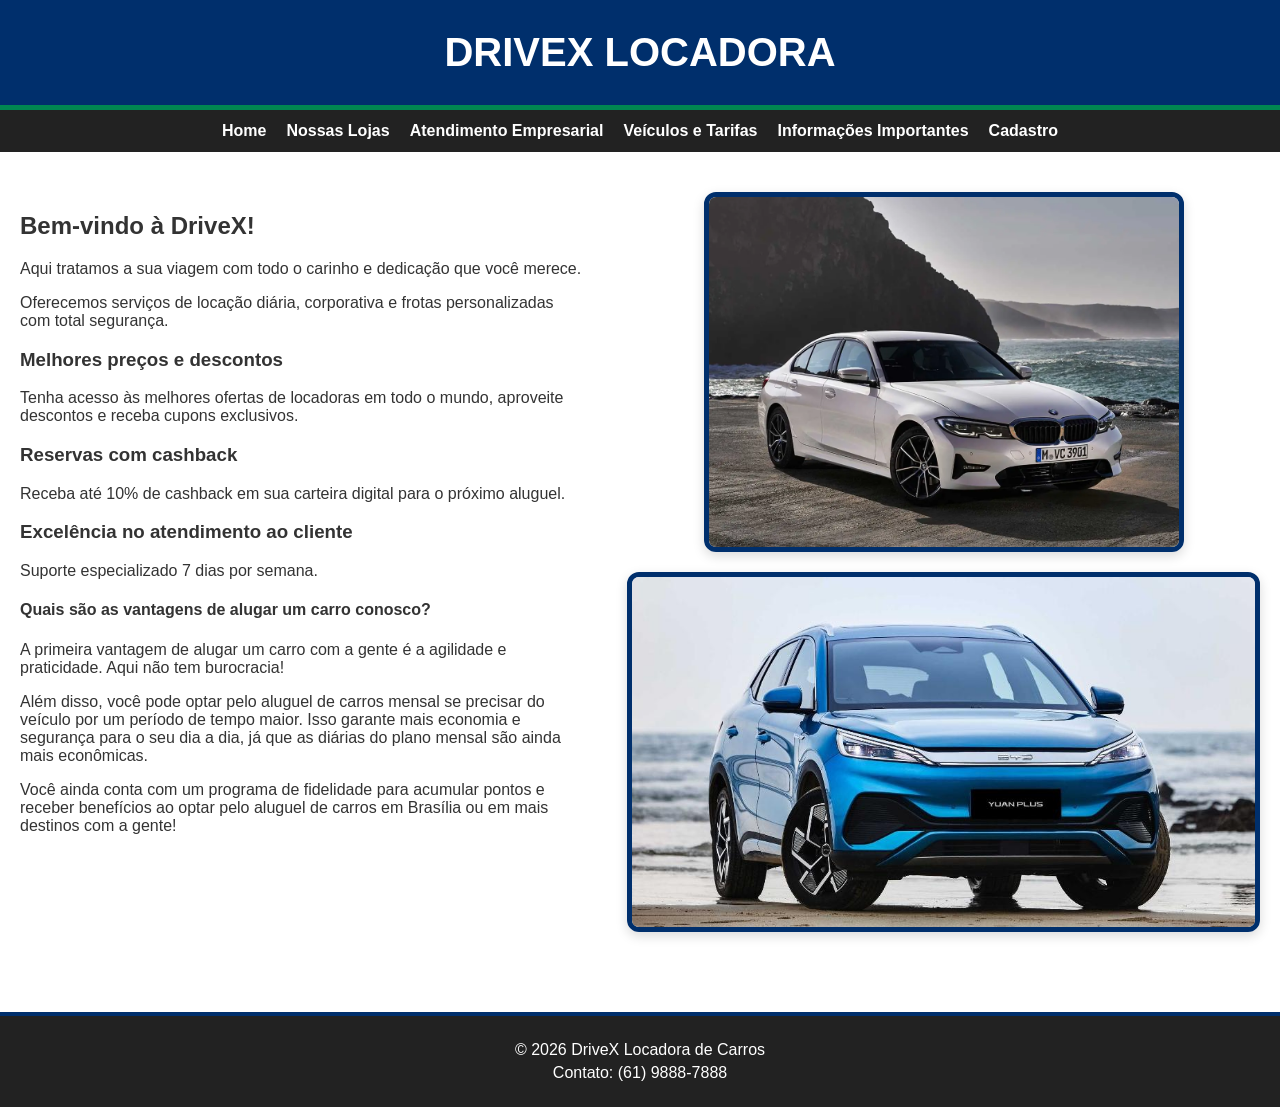
<file: index.html>
<!DOCTYPE html>
<html lang="pt-br">
<head>
    <meta charset="UTF-8">
    <title>DriveX - Locadora de Carros</title>
    <link rel="stylesheet" href="style.css">
</head>
<body>

    <header>
        <h1>DriveX Locadora</h1>
    </header>

    <nav>
        <ul>
            <li><a href="index.html">Home</a></li>
            <li><a href="loja.html">Nossas Lojas</a></li>
            <li><a href="empresarial.html">Atendimento Empresarial</a></li>
            <li><a href="dados.html">Veículos e Tarifas</a></li>
            <li><a href="conteudo.html">Informações Importantes</a></li>
            <li><a href="cadastro.html">Cadastro</a></li>
        </ul>
    </nav>

    <main>
        <div class="conteudo-texto">
            <h2>Bem-vindo à DriveX!</h2>
            <p>Aqui tratamos a sua viagem com todo o carinho e dedicação que você merece.</p>
            <p>Oferecemos serviços de locação diária, corporativa e frotas personalizadas com total segurança.</p>


<h3>Melhores preços e descontos</h3>

<p>Tenha acesso às melhores ofertas de locadoras em todo o mundo, aproveite descontos e receba cupons exclusivos.</p>


<h3>Reservas com cashback</h3>

<p>Receba até 10% de cashback em sua carteira digital para o próximo aluguel.</p>

<h3>Excelência no atendimento ao cliente</h3>

<p>Suporte especializado 7 dias por semana.</p>

<h4>Quais são as vantagens de alugar um carro conosco?</h4> 
<p>A primeira vantagem de alugar um carro com a gente é a agilidade e praticidade. Aqui não tem burocracia!</p>

<p>Além disso, você pode optar pelo aluguel de carros mensal se precisar do veículo por um período de tempo maior. Isso garante mais economia e segurança para o seu dia a dia, já que as diárias do plano mensal são ainda mais econômicas.</p>

<p>Você ainda conta com um programa de fidelidade para acumular pontos e receber benefícios ao optar pelo aluguel de carros em Brasília ou em mais destinos com a gente!</p>

        </div>
        
        <div class="foto-container">
            <img src="bmw.jpg" alt="BMW Premium DriveX">
            <img src="byd.jpg" alt="BYD Elétrico DriveX">
        </div>
    </main>

    <footer>
        <p>&copy; 2026 DriveX Locadora de Carros</p>
        <p>Contato: (61) 9888-7888</p>
    </footer>

</body>
</html>
</file>
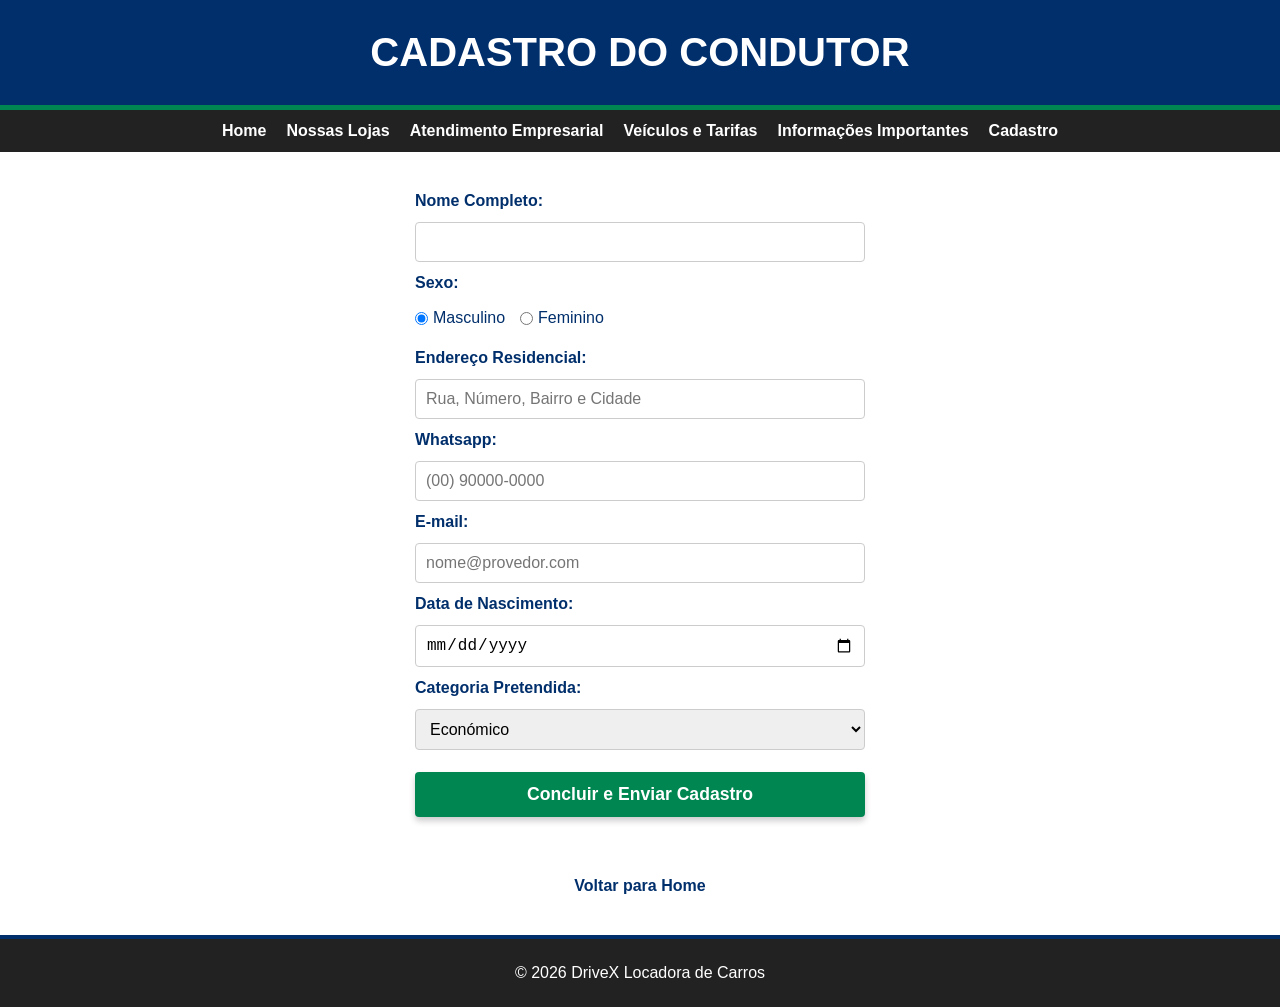
<file: cadastro.html>
<!DOCTYPE html>
<html lang="pt-br">
<head>
    <meta charset="UTF-8">
    <title>Cadastro do Condutor - DriveX</title>
    <link rel="stylesheet" href="style.css">
    <script src="script.js" defer></script>
    <style>
        .radio-group {
            display: flex;
            gap: 15px;
            align-items: center;
            padding: 5px 0 10px 0;
        }

        .radio-option {
            display: flex;
            align-items: center;
            gap: 5px;
            font-weight: normal;
            cursor: pointer;
        }

        .radio-option input[type="radio"] {
            margin: 0;
            cursor: pointer;
        }
    </style>
</head>
<body>

    <header>
        <h1>Cadastro do Condutor</h1>
    </header>

    <nav>
        <ul>
            <li><a href="index.html">Home</a></li>
            <li><a href="loja.html">Nossas Lojas</a></li>
            <li><a href="empresarial.html">Atendimento Empresarial</a></li>
            <li><a href="dados.html">Veículos e Tarifas</a></li>
            <li><a href="conteudo.html">Informações Importantes</a></li>
            <li><a href="cadastro.html">Cadastro</a></li>
        </ul>
    </nav>

    <main>
        <form id="formularioCadastro" onsubmit="return validarFormulario()">
            
            <label for="nome">Nome Completo:</label>
            <input type="text" id="nome" required>

            <label>Sexo:</label>
            <div class="radio-group">
                <label class="radio-option">
                    <input type="radio" name="sexo" value="masculino" checked> Masculino
                </label>
                <label class="radio-option">
                    <input type="radio" name="sexo" value="feminino"> Feminino
                </label>
                <label class="radio-option">
                   
                </label>
            </div>

            <label for="endereco">Endereço Residencial:</label>
            <input type="text" id="endereco" placeholder="Rua, Número, Bairro e Cidade" required>

            <label for="whatsapp">Whatsapp:</label>
            <input type="tel" id="whatsapp" placeholder="(00) 90000-0000" required>

            <label for="email">E-mail:</label>
            <input type="email" id="email" placeholder="nome@provedor.com" required>

            <label for="dataNascimento">Data de Nascimento:</label>
            <input type="date" id="dataNascimento" required>

            <label for="categoria">Categoria Pretendida:</label>
            <select id="categoria">
                <option value="economico">Económico</option>
                <option value="intermediario">Intermediário</option>
                <option value="suv">SUV</option>
                <option value="luxo">Luxo</option>
            </select>

            <button type="submit" style="background-color: #008751; box-shadow: 0 4px 6px rgba(0,0,0,0.2);">
                Concluir e Enviar Cadastro
            </button>
        </form>
    </main>

    <a href="index.html" class="voltar-link">Voltar para Home</a>

    <footer>
        <p>&copy; 2026 DriveX Locadora de Carros</p>
    </footer>

</body>
</html>
</file>
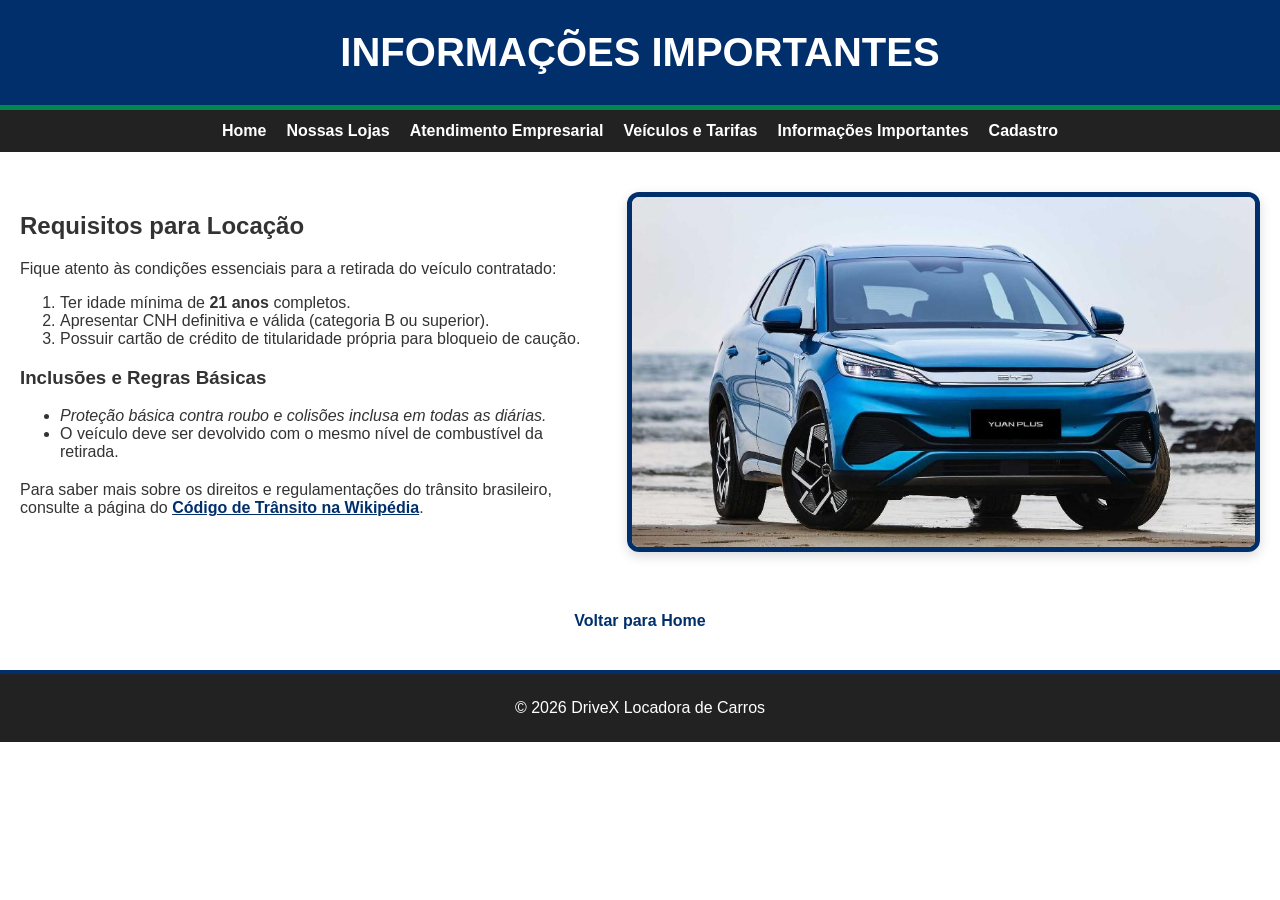
<file: conteudo.html>
<!DOCTYPE html>
<html lang="pt-br">
<head>
    <meta charset="UTF-8">
    <title>Informações Importantes - DriveX</title>
    <link rel="stylesheet" href="style.css">
</head>
<body>

    <header>
        <h1>Informações Importantes</h1>
    </header>

    <nav>
        <ul>
            <li><a href="index.html">Home</a></li>
            <li><a href="loja.html">Nossas Lojas</a></li>
            <li><a href="empresarial.html">Atendimento Empresarial</a></li>
            <li><a href="dados.html">Veículos e Tarifas</a></li>
            <li><a href="conteudo.html">Informações Importantes</a></li>
            <li><a href="cadastro.html">Cadastro</a></li>
        </ul>
    </nav>

    <main>
        <div class="conteudo-texto">
            <h2>Requisitos para Locação</h2>
            <p>Fique atento às condições essenciais para a retirada do veículo contratado:</p>
            
            <ol>
                <li>Ter idade mínima de <strong>21 anos</strong> completos.</li>
                <li>Apresentar CNH definitiva e válida (categoria B ou superior).</li>
                <li>Possuir cartão de crédito de titularidade própria para bloqueio de caução.</li>
            </ol>

            <h3>Inclusões e Regras Básicas</h3>
            <ul>
                <li><em>Proteção básica contra roubo e colisões inclusa em todas as diárias.</em></li>
                <li>O veículo deve ser devolvido com o mesmo nível de combustível da retirada.</li>
            </ul>

            <p style="margin-top: 20px;">Para saber mais sobre os direitos e regulamentações do trânsito brasileiro, consulte a página do <a href="https://pt.wikipedia.org/wiki/Código_de_Trânsito_Brasileiro" target="_blank" style="color: #002f6c; font-weight: bold;">Código de Trânsito na Wikipédia</a>.</p>
        </div>

        <div class="foto-container">
            <img src="byd.jpg" alt="Modelo BYD Sustentável">
        </div>
    </main>

    <a href="index.html" class="voltar-link">Voltar para Home</a>

    <footer>
        <p>&copy; 2026 DriveX Locadora de Carros</p>
    </footer>

</body>
</html>
</file>
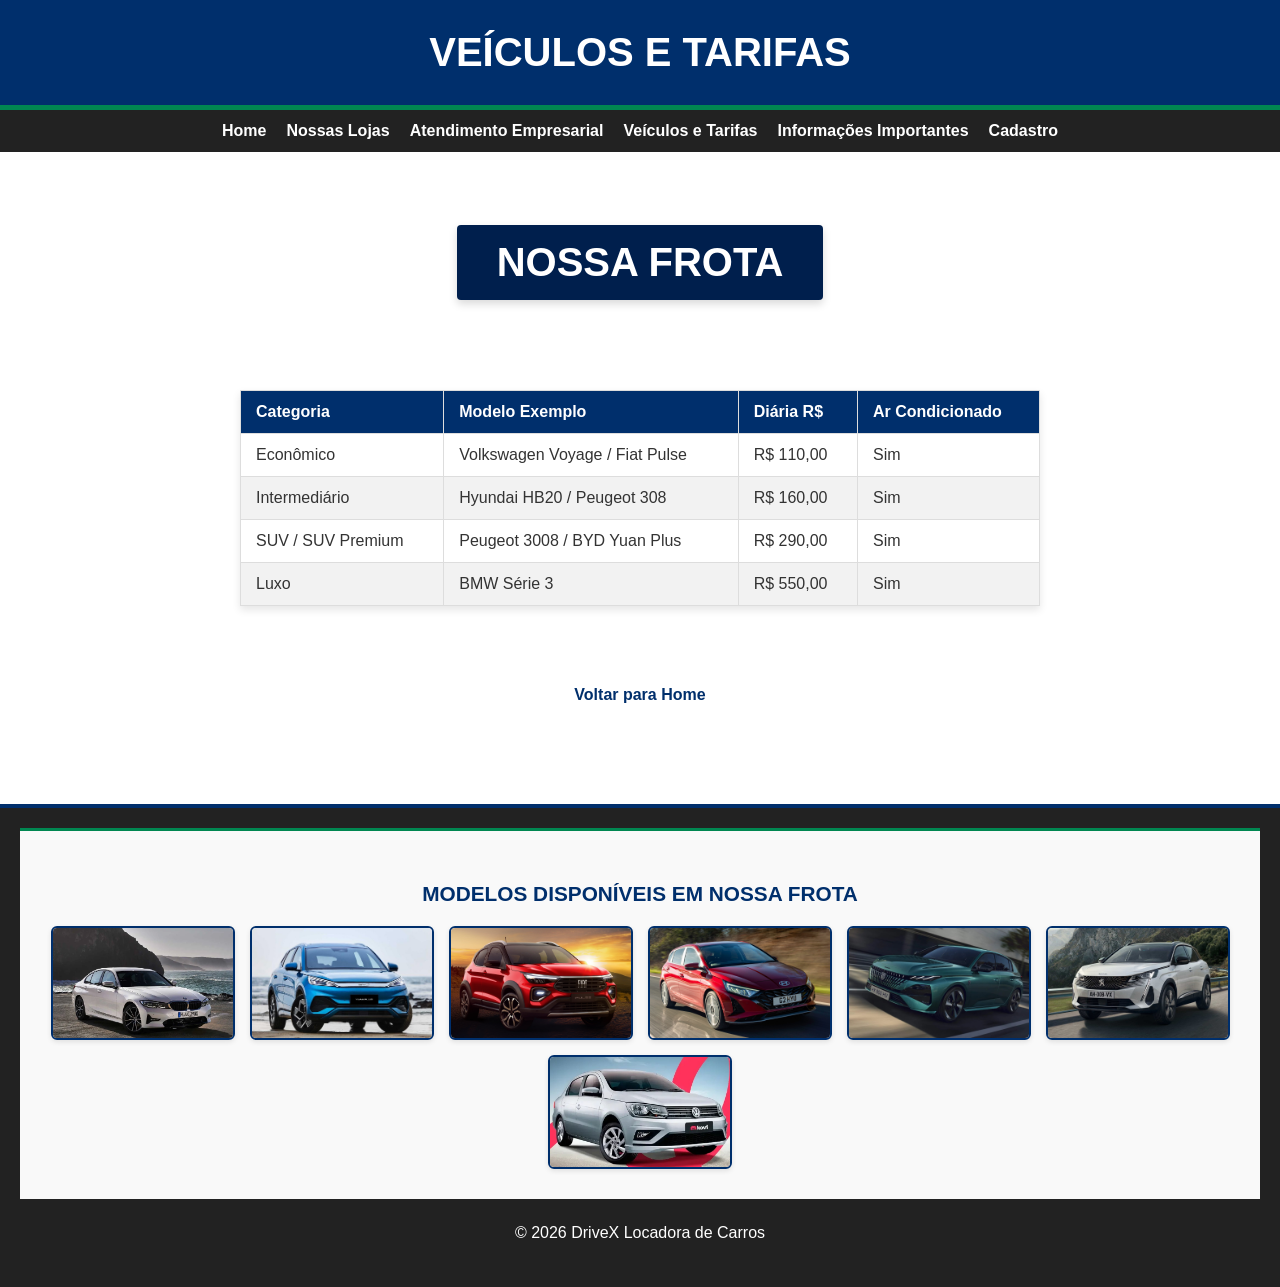
<file: dados.html>
<!DOCTYPE html>
<html lang="pt-br">
<head>
    <meta charset="UTF-8">
    <title>Veículos e Tarifas - DriveX</title>
    <link rel="stylesheet" href="style.css">
    <style>
     
        .tabela-veiculos th {
            background-color: #002f6c;             color: white;
        }
        .tabela-veiculos tr:nth-child(even) {
            background-color: #f2f2f2;
        }

        
        .caixa-titulo-frota {
            font-size: 2.5rem;                      color: white;                           background-color: #001f4d;  
            padding: 15px 40px;                     text-transform: uppercase; 
            border-radius: 4px;                     margin-bottom: 30px;        
            text-align: center;
            display: inline-block;                  box-shadow: 0 4px 8px rgba(0,0,0,0.15); 
        }

                .rodape-vitrine {
            background-color: #f9f9f9;
            padding: 30px 20px;
            border-top: 3px solid #008751; 
            text-align: center;
        }

        .rodape-vitrine h3 {
            color: #002f6c;
            margin-bottom: 20px;
            text-transform: uppercase;
            font-size: 1.3rem;
        }

        .galeria-rodape {
            display: flex;
            flex-wrap: wrap;
            justify-content: center;
            gap: 15px;
            max-width: 1200px;
            margin: 0 auto;
        }

        .galeria-rodape img {
            width: 180px;
            height: 110px;
            object-fit: cover;
            border-radius: 6px;
            border: 2px solid #002f6c;
            box-shadow: 0 2px 5px rgba(0,0,0,0.1);
            transition: transform 0.2s;
        }

        .galeria-rodape img:hover {
            transform: scale(1.05);
            border-color: #008751;
        }
    </style>
</head>
<body>

    <header>
        <h1>Veículos e Tarifas</h1>
    </header>

    <nav>
        <ul>
            <li><a href="index.html">Home</a></li>
            <li><a href="loja.html">Nossas Lojas</a></li>
            <li><a href="empresarial.html">Atendimento Empresarial</a></li>
            <li><a href="dados.html">Veículos e Tarifas</a></li>
            <li><a href="conteudo.html">Informações Importantes</a></li>
            <li><a href="cadastro.html">Cadastro</a></li>
        </ul>
    </nav>

    <main style="flex-direction: column; align-items: center; min-height: 40vh;">
        
        <h2 class="caixa-titulo-frota">Nossa Frota</h2>
        
        <table class="tabela-veiculos">
            <thead>
                <tr>
                    <th>Categoria</th>
                    <th>Modelo Exemplo</th>
                    <th>Diária R$</th>
                    <th>Ar Condicionado</th>
                </tr>
            </thead>
            <tbody>
                <tr>
                    <td>Econômico</td>
                    <td>Volkswagen Voyage / Fiat Pulse</td>
                    <td>R$ 110,00</td>
                    <td>Sim</td>
                </tr>
                <tr>
                    <td>Intermediário</td>
                    <td>Hyundai HB20 / Peugeot 308</td>
                    <td>R$ 160,00</td>
                    <td>Sim</td>
                </tr>
                <tr>
                    <td>SUV / SUV Premium</td>
                    <td>Peugeot 3008 / BYD Yuan Plus</td>
                    <td>R$ 290,00</td>
                    <td>Sim</td>
                </tr>
                <tr>
                    <td>Luxo</td>
                    <td>BMW Série 3</td>
                    <td>R$ 550,00</td>
                    <td>Sim</td>
                </tr>
            </tbody>
        </table>

        <a href="index.html" class="voltar-link">Voltar para Home</a>
    </main>

    <footer>
        <div class="rodape-vitrine">
            <h3>Modelos Disponíveis em Nossa Frota</h3>
            <div class="galeria-rodape">
                <img src="bmw.jpg" alt="BMW">
                <img src="byd.jpg" alt="BYD">
                <img src="Fia.jpg" alt="Fiat">
                <img src="hyundai.jpg" alt="Hyundai">
                <img src="peugeot 2.jpg" alt="Peugeot Hatch">
                <img src="peugeot.jpg" alt="Peugeot SUV">
                <img src="wolks.jpg" alt="Volkswagen">
            </div>
        </div>
        
        <div style="padding: 20px 0; background-color: #222222;">
            <p>&copy; 2026 DriveX Locadora de Carros</p>
        </div>
    </footer>

</body>
</html>
</file>
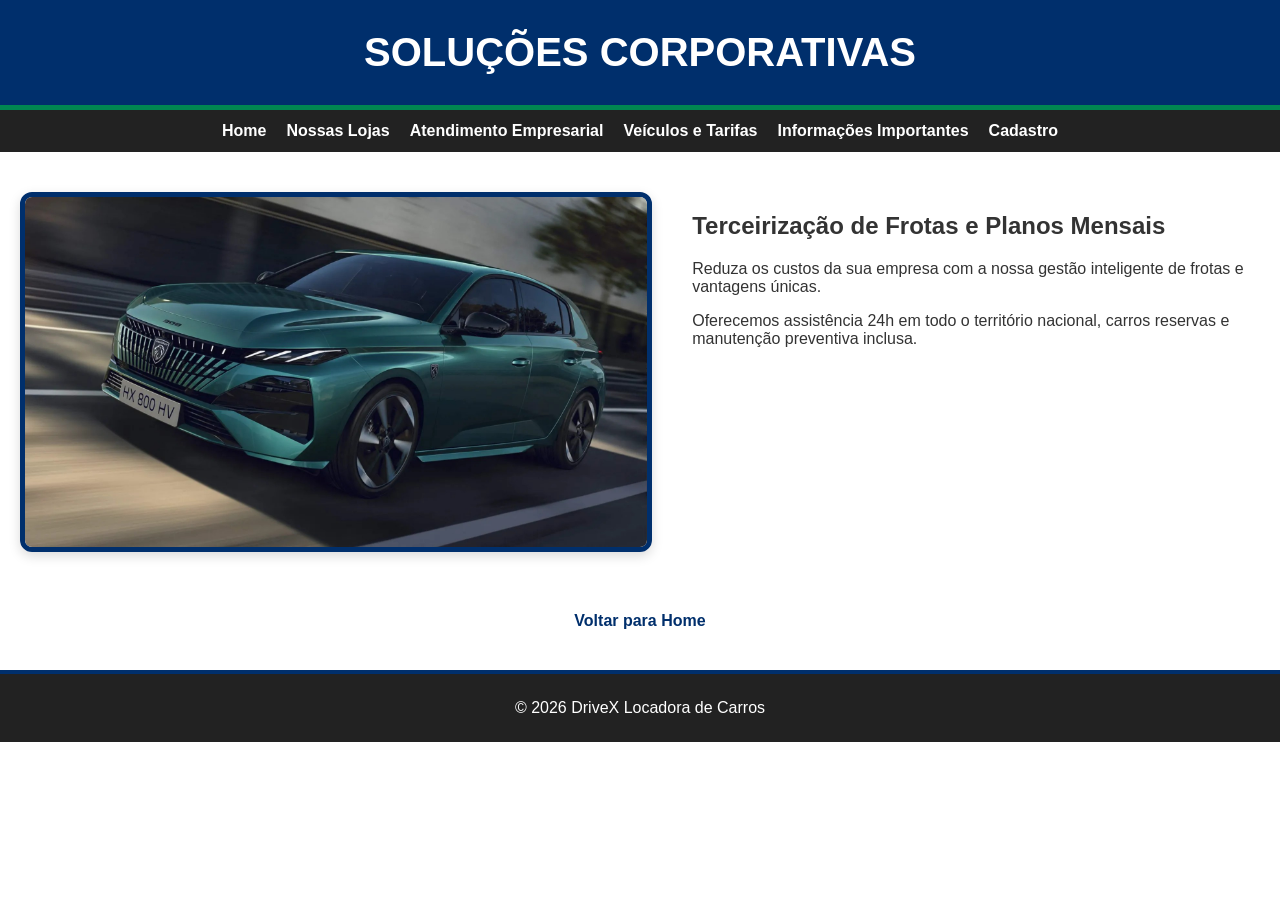
<file: empresarial.html>
<!DOCTYPE html>
<html lang="pt-br">
<head>
    <meta charset="UTF-8">
    <title>Atendimento Empresarial - DriveX</title>
    <link rel="stylesheet" href="style.css">
</head>
<body>

    <header>
        <h1>Soluções Corporativas</h1>
    </header>

    <nav>
        <ul>
            <li><a href="index.html">Home</a></li>
            <li><a href="loja.html">Nossas Lojas</a></li>
            <li><a href="empresarial.html">Atendimento Empresarial</a></li>
            <li><a href="dados.html">Veículos e Tarifas</a></li>
            <li><a href="conteudo.html">Informações Importantes</a></li>
            <li><a href="cadastro.html">Cadastro</a></li>
        </ul>
    </nav>

    <main>
        <div class="foto-container">
            <img src="peugeot 2.jpg" alt="Frota Corporativa Premium">
        </div>

        <div class="conteudo-texto">
            <h2>Terceirização de Frotas e Planos Mensais</h2>
            <p>Reduza os custos da sua empresa com a nossa gestão inteligente de frotas e vantagens únicas.</p>
            <p>Oferecemos assistência 24h em todo o território nacional, carros reservas e manutenção preventiva inclusa.</p>
        </div>
    </main>

    <a href="index.html" class="voltar-link">Voltar para Home</a>

    <footer>
        <p>&copy; 2026 DriveX Locadora de Carros</p>
    </footer>

</body>
</html>
</file>
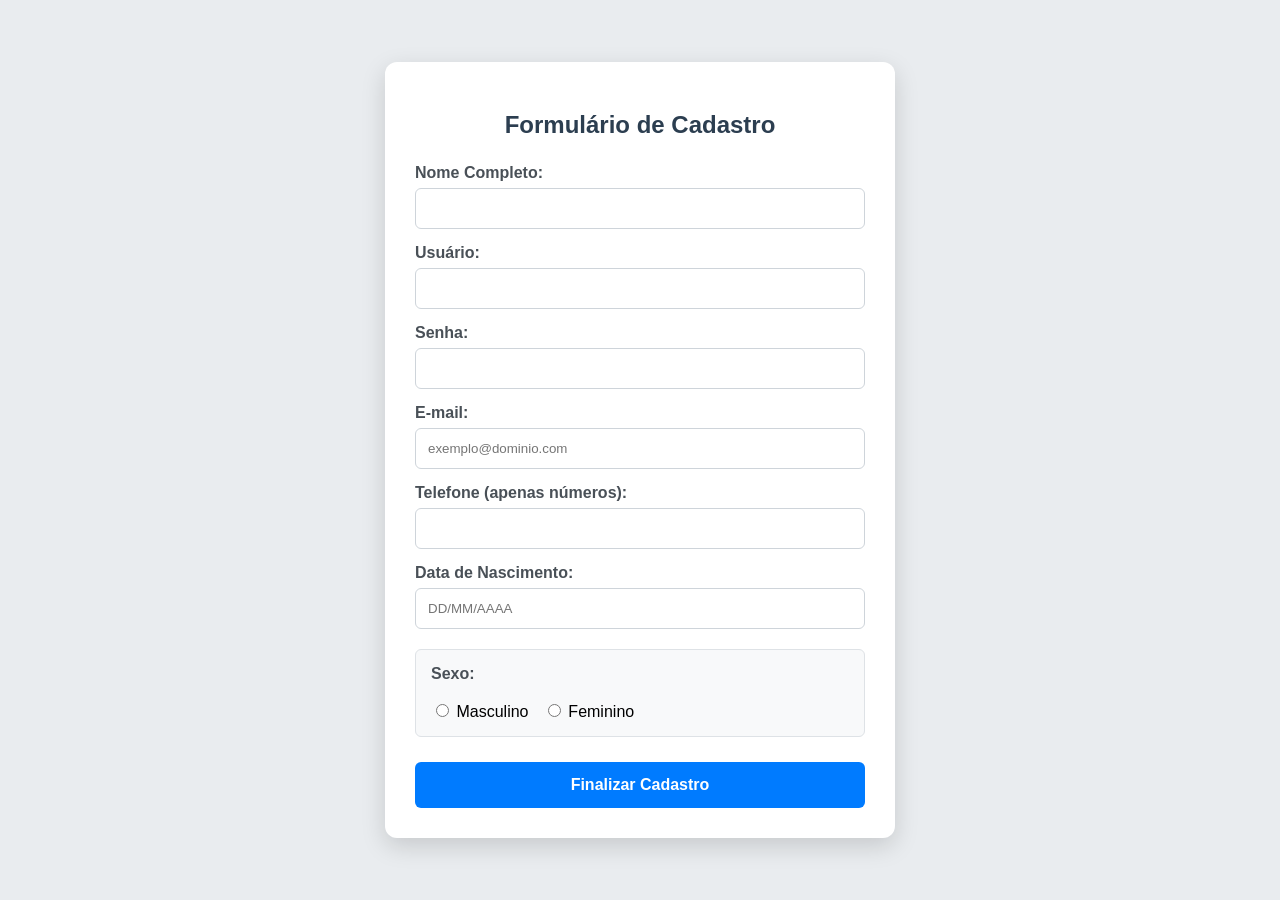
<file: formulario.html>
<!DOCTYPE html>
<html lang="pt-br">
<head>
    <meta charset="UTF-8">
    <meta name="viewport" content="width=device-width, initial-scale=1.0">
    <title>Cadastro Integrado</title>
    <style>
        /* CSS INTEGRADO */
        body {
            font-family: 'Segoe UI', Tahoma, Geneva, Verdana, sans-serif;
            background-color: #e9ecef;
            display: flex;
            justify-content: center;
            align-items: center;
            min-height: 100vh;
            margin: 0;
        }

        .container {
            background: #ffffff;
            padding: 30px;
            border-radius: 12px;
            box-shadow: 0 8px 24px rgba(0,0,0,0.15);
            width: 100%;
            max-width: 450px;
        }

        h2 {
            text-align: center;
            color: #2c3e50;
            margin-bottom: 25px;
        }

        label {
            display: block;
            margin-top: 15px;
            font-weight: 600;
            color: #495057;
        }

        input[type="text"],
        input[type="password"] {
            width: 100%;
            padding: 12px;
            margin-top: 6px;
            border: 1px solid #ced4da;
            border-radius: 6px;
            box-sizing: border-box;
            transition: border-color 0.3s;
        }

        input:focus {
            border-color: #007bff;
            outline: none;
        }

        .radio-group {
            margin-top: 20px;
            padding: 15px;
            background-color: #f8f9fa;
            border-radius: 6px;
            border: 1px solid #dee2e6;
        }

        .radio-group label {
            display: inline;
            margin-right: 10px;
        }

        button {
            width: 100%;
            padding: 14px;
            background-color: #007bff;
            color: white;
            border: none;
            border-radius: 6px;
            margin-top: 25px;
            cursor: pointer;
            font-size: 16px;
            font-weight: bold;
            transition: background-color 0.3s;
        }

        button:hover {
            background-color: #0056b3;
        }
    </style>
</head>
<body>

<div class="container">
    <h2>Formulário de Cadastro</h2>
    <form name="cadastro" onsubmit="return validaForm()">
        
        <label for="nome">Nome Completo:</label>
        <input type="text" id="nome" name="nome">

        <label for="user">Usuário:</label>
        <input type="text" id="user" name="user">

        <label for="senha">Senha:</label>
        <input type="password" id="senha" name="senha">

        <label for="email">E-mail:</label>
        <input type="text" id="email" name="email" placeholder="exemplo@dominio.com">

        <label for="telefone">Telefone (apenas números):</label>
        <input type="text" id="telefone" name="telefone">

        <label for="nasce">Data de Nascimento:</label>
        <input type="text" id="nasce" name="nasce" placeholder="DD/MM/AAAA">

        <div class="radio-group">
            <span style="font-weight:bold; color:#495057;">Sexo:</span><br><br>
            <input type="radio" name="sexo" value="M"> Masculino
            <input type="radio" name="sexo" value="F" style="margin-left:15px;"> Feminino
        </div>

        <button type="submit">Finalizar Cadastro</button>
    </form>
</div>

<script>
    /* JAVASCRIPT INTEGRADO*/
    function validaForm() {
        var d = document.cadastro;

        // Validar nome
        if (d.nome.value == "") {
            alert("O campo " + d.nome.name + " deve ser preenchido!");
            d.nome.focus();
            return false;
        }

        // Validar user
        if (d.user.value == "") {
            alert("O campo " + d.user.name + " deve ser preenchido!");
            d.user.focus();
            return false;
        }

        // Validar senha
        if (d.senha.value == "") {
            alert("O campo " + d.senha.name + " deve ser preenchido!");
            d.senha.focus();
            return false;
        }

        // Validar email (vazio)
        if (d.email.value == "") {
            alert("O campo " + d.email.name + " deve ser preenchido!");
            d.email.focus();
            return false;
        }

        // Validar email (formato)
        var parte1 = d.email.value.indexOf("@");
        var parte2 = d.email.value.indexOf(".");
        var parte3 = d.email.value.length;
        if (!(parte1 >= 3 && parte2 >= 6 && parte3 >= 9)) {
            alert("O campo " + d.email.name + " deve conter um endereço eletrônico válido!");
            d.email.focus();
            return false;
        }

        // Validar telefone (vazio)
        if (d.telefone.value == "") {
            alert("O campo " + d.telefone.name + " deve ser preenchido!");
            d.telefone.focus();
            return false;
        }

        // Validar telefone (numérico)
        if (isNaN(d.telefone.value)) {
            alert("O campo " + d.telefone.name + " deve conter apenas números!");
            d.telefone.focus();
            return false;
        }

        // Validar data de nascimento
        var hoje = new Date();                 // Cria um objeto de data com o dia e hora atuais
        var anoAtual = hoje.getFullYear();     //Extrai o ano atual com 4 dígitos (ex: 2026)
        var barras = d.nasce.value.split("/"); // Quebra a data "10/05/1990" em ["10", "05", "1990"]

        if (barras.length == 3) { //Verifica se a estrutura básica da data está correta (deve ter 2 barras, gerando 3 partes)
            var dia = barras[0];
            var mes = barras[1];
            var ano = barras[2];
            var resultado = (!isNaN(dia) && (dia > 0) && (dia < 32)) &&    // Valida o DIA: Não pode ser texto, deve ser maior que 0 e menor que 32
                            (!isNaN(mes) && (mes > 0) && (mes < 13)) &&    // Valida o MÊS: Não pode ser texto, deve ser entre 1 e 12
                            (!isNaN(ano) && (ano.length == 4) && (ano <= anoAtual && ano >= 1900)); // Valida o ANO: Não pode ser texto, deve ter 4 dígitos, ser menor ou igual ao ano atual e não anterior a 1900
            
            if (!resultado) {
                alert("Formato de data inválido!");
                d.nasce.focus();
                return false;
            }
        } else {
            alert("Formato de data inválido!");
            d.nasce.focus();
            return false;
        }

        // Validar sexo
        if (!d.sexo[0].checked && !d.sexo[1].checked) {
            alert("Escolha o sexo!");
            return false;
        }

        alert("Cadastro realizado com sucesso!");
        return true;
    }
</script>

</body>
</html>
</file>
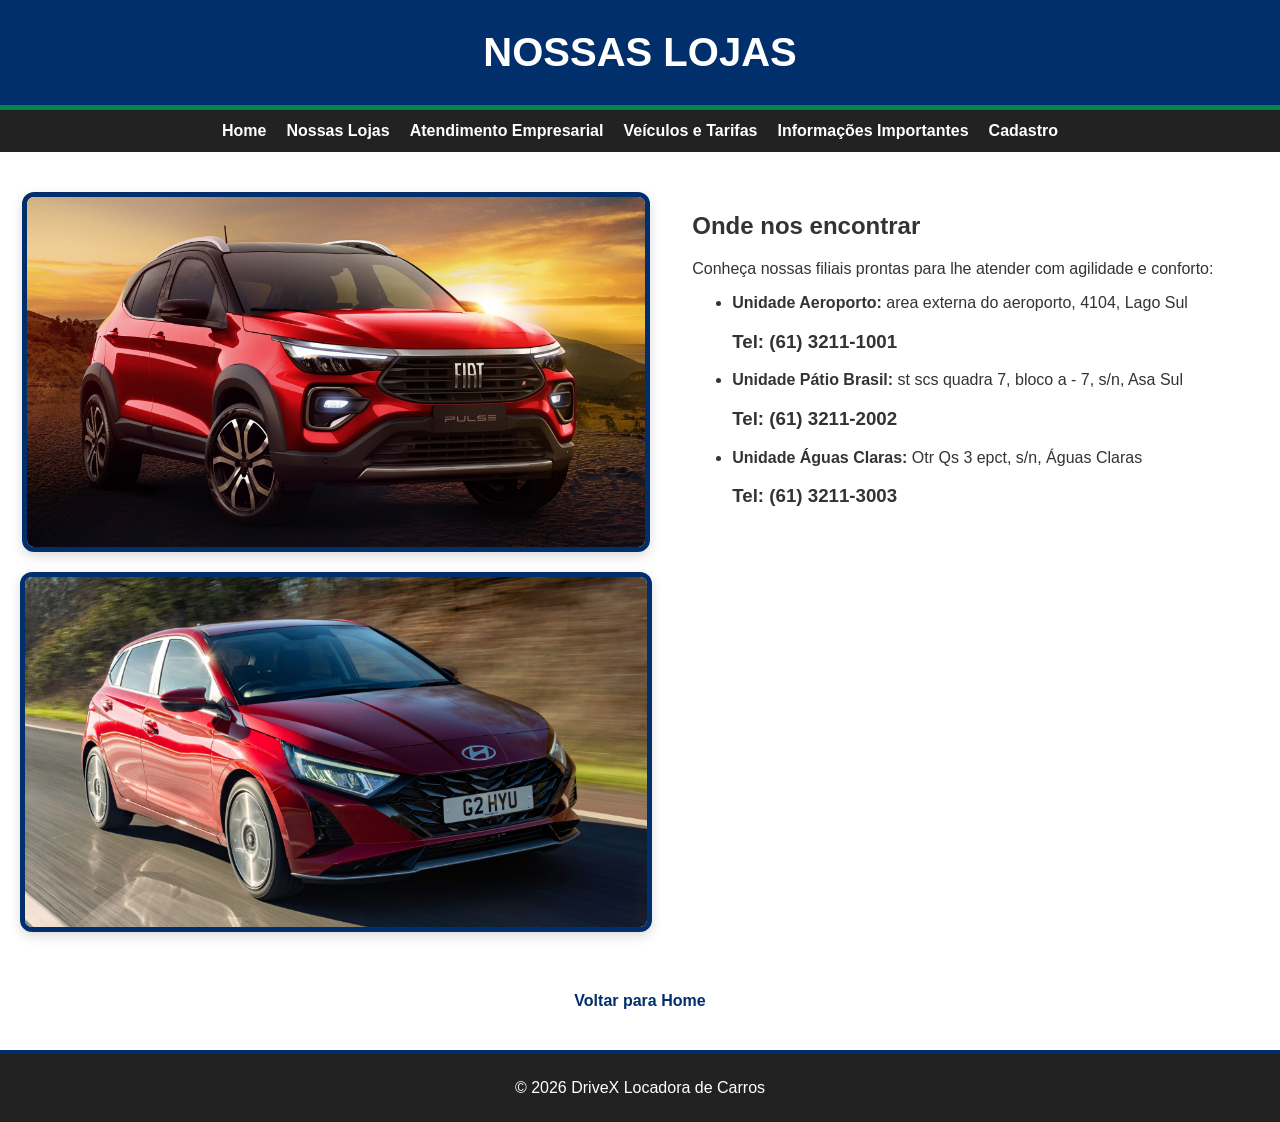
<file: loja.html>
<!DOCTYPE html>
<html lang="pt-br">
<head>
    <meta charset="UTF-8">
    <title>Nossas Lojas - DriveX</title>
    <link rel="stylesheet" href="style.css">
</head>
<body>

    <header>
        <h1>Nossas Lojas</h1>
    </header>

    <nav>
        <ul>
            <li><a href="index.html">Home</a></li>
            <li><a href="loja.html">Nossas Lojas</a></li>
            <li><a href="empresarial.html">Atendimento Empresarial</a></li>
            <li><a href="dados.html">Veículos e Tarifas</a></li>
            <li><a href="conteudo.html">Informações Importantes</a></li>
            <li><a href="cadastro.html">Cadastro</a></li>
        </ul>
    </nav>

    <main>
        <div class="foto-container">
            <img src="Fia.jpg" alt="Unidade Centro Fiat">
            <img src="hyundai.jpg" alt="Unidade Aeroporto Hyundai">
        </div>

        <div class="conteudo-texto">
            <h2>Onde nos encontrar</h2>
            <p>Conheça nossas filiais prontas para lhe atender com agilidade e conforto:</p>
            <ul>
                <li><strong>Unidade Aeroporto:</strong> area externa do aeroporto, 4104, Lago Sul 

 <h3>Tel: (61) 3211-1001 </h3> </li>
                <li><strong>Unidade Pátio Brasil:</strong> 
st scs quadra 7, bloco a - 7, s/n, Asa Sul
 <h3>Tel: (61) 3211-2002 </h3> </li>
                <li><strong>Unidade Águas Claras:</strong> Otr Qs 3 epct, s/n, Águas Claras  
<h3>Tel: (61) 3211-3003 </h3> </li>
            </ul>
        </div>
    </main>

    <a href="index.html" class="voltar-link">Voltar para Home</a>

    <footer>
        <p>&copy; 2026 DriveX Locadora de Carros</p>
    </footer>

</body>
</html>
</file>
<file: style.css>
/* Cores principais: Azul Anil (#002f6c), Verde Bandeira (#008751), Fundo Branco (#ffffff) */

body {
    margin: 0;
    padding: 0;
    font-family: Arial, sans-serif;
    background-color: #ffffff;
    color: #333333;
}

header { 
    background-color: #002f6c; /* Azul Anil */
    padding: 30px; 
    text-align: center; 
    color: white;
    border-bottom: 5px solid #008751; /* Verde Bandeira */
}

header h1 {
    margin: 0;
    text-transform: uppercase;
    font-size: 2.5rem;
}

nav ul {
    list-style: none;
    background: #222222;
    padding: 12px;
    margin: 0;
    display: flex;
    justify-content: center;
    gap: 20px;
    flex-wrap: wrap;
}

nav ul li a {
    color: white;
    text-decoration: none;
    font-weight: bold;
    transition: color 0.3s;
}

nav ul li a:hover {
    color: #008751;
}

main { 
    display: flex; 
    justify-content: center; 
    align-items: flex-start; 
    gap: 40px; 
    padding: 40px 20px;
    flex-wrap: wrap; 
}

.conteudo-texto {
    flex: 1;
    min-width: 300px;
    max-width: 600px;
}

.foto-container {
    display: flex;
    flex-direction: column;
    gap: 20px;
    justify-content: center;
    align-items: center;
}

.foto-container img {
    max-width: 100%;
    max-height: 350px;
    object-fit: cover;
    border-radius: 12px;
    box-shadow: 0 4px 12px rgba(0,0,0,0.15);
    border: 5px solid #002f6c;
}

/* Tabelas (dados.html) */
.tabela-veiculos {
    width: 100%;
    max-width: 800px;
    border-collapse: collapse;
    margin: 20px 0;
    box-shadow: 0 4px 8px rgba(0,0,0,0.1);
}

.tabela-veiculos th, .tabela-veiculos td {
    padding: 12px 15px;
    text-align: left;
    border: 1px solid #dddddd;
}

/* Formulário (cadastro.html) */
form { 
    display: flex; 
    flex-direction: column; 
    width: 100%;
    max-width: 450px; 
    gap: 12px; 
}

label {
    font-weight: bold;
    color: #002f6c;
}

input, select {
    padding: 10px;
    border: 1px solid #ccc;
    border-radius: 4px;
    font-size: 1rem;
}

button[type="submit"] {
    padding: 12px; 
    background: #008751; /* Verde Bandeira */
    color: white; 
    border: none; 
    cursor: pointer; 
    font-weight: bold; 
    font-size: 1.1rem;
    margin-top: 10px;
    border-radius: 4px;
    transition: background 0.3s;
}

button[type="submit"]:hover {
    background: #005c36;
}

footer {
    background-color: #222222;
    color: white;
    padding: 20px;
    text-align: center;
    margin-top: 40px;
    border-top: 4px solid #002f6c;
}

footer p {
    margin: 5px 0;
}

.voltar-link {
    display: block;
    text-align: center;
    margin: 20px auto;
    text-decoration: none;
    color: #002f6c;
    font-weight: bold;
}
</file>
